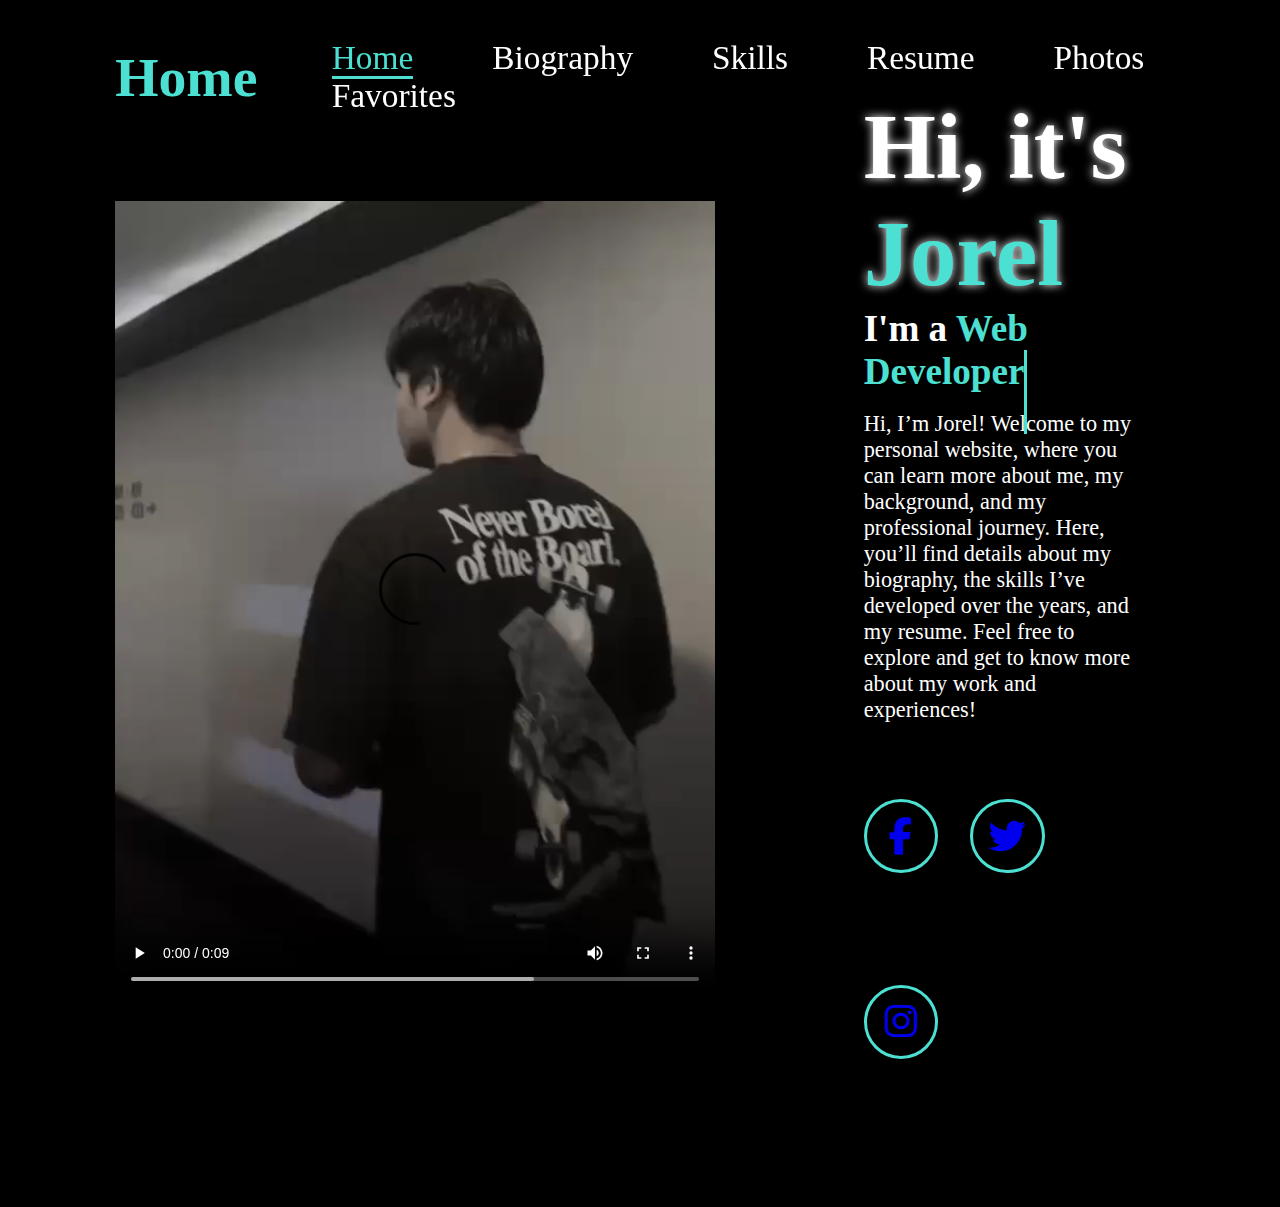
<file: index.html>
<!DOCTYPE html>
<html lang="en">
<head>
  <meta charset="UTF-8">
  <meta name="viewport" content="width=device-width, initial-scale=1.0">
  <link rel="stylesheet" href="https://cdnjs.cloudflare.com/ajax/libs/font-awesome/6.5.2/css/all.min.css">
  <link rel="stylesheet" href="HomePage.css">
  
  <title>Portfolio Website</title>
</head>
<body>
  <header>
    <a href="#" class="logo">Home </a>
    <nav>
        <a href="#" class="active">Home</a>
        <a href="bio.html">Biography</a>
        <a href="Skills.html">Skills</a>
        <a href="Resume.html">Resume</a>
        <a href="PhotoGallery.html">Photos</a>
        <a href="Favorites.html">Favorites</a>
        
    </nav>
  </header>
  <section class="home">
    <div class="home-img">
        <video src="jorel.mp4" autoplay loop controls style="height: 800px;"></video>
    </div>
    <div class="home-content">
        <h1>Hi, it's <span>Jorel</span></h1>
        <h3 class="typing-text">I'm a <span></span></h3>
        <p>Hi, I’m Jorel! Welcome to my personal website, where you can learn more about me, my background, and my professional journey. Here, you’ll find details about my biography, the skills I’ve developed over the years, and my resume. Feel free to explore and get to know more about my work and experiences!</p>
        <div class="social">
            <a href="#"><i class="fab fa-facebook-f"></i></a>
            <a href="#"><i class="fab fa-twitter"></i></a>
            <a href="#"><i class="fab fa-instagram"></i></a>

        </div>
     
    </div>
</section>
</body>
</html>
</file>
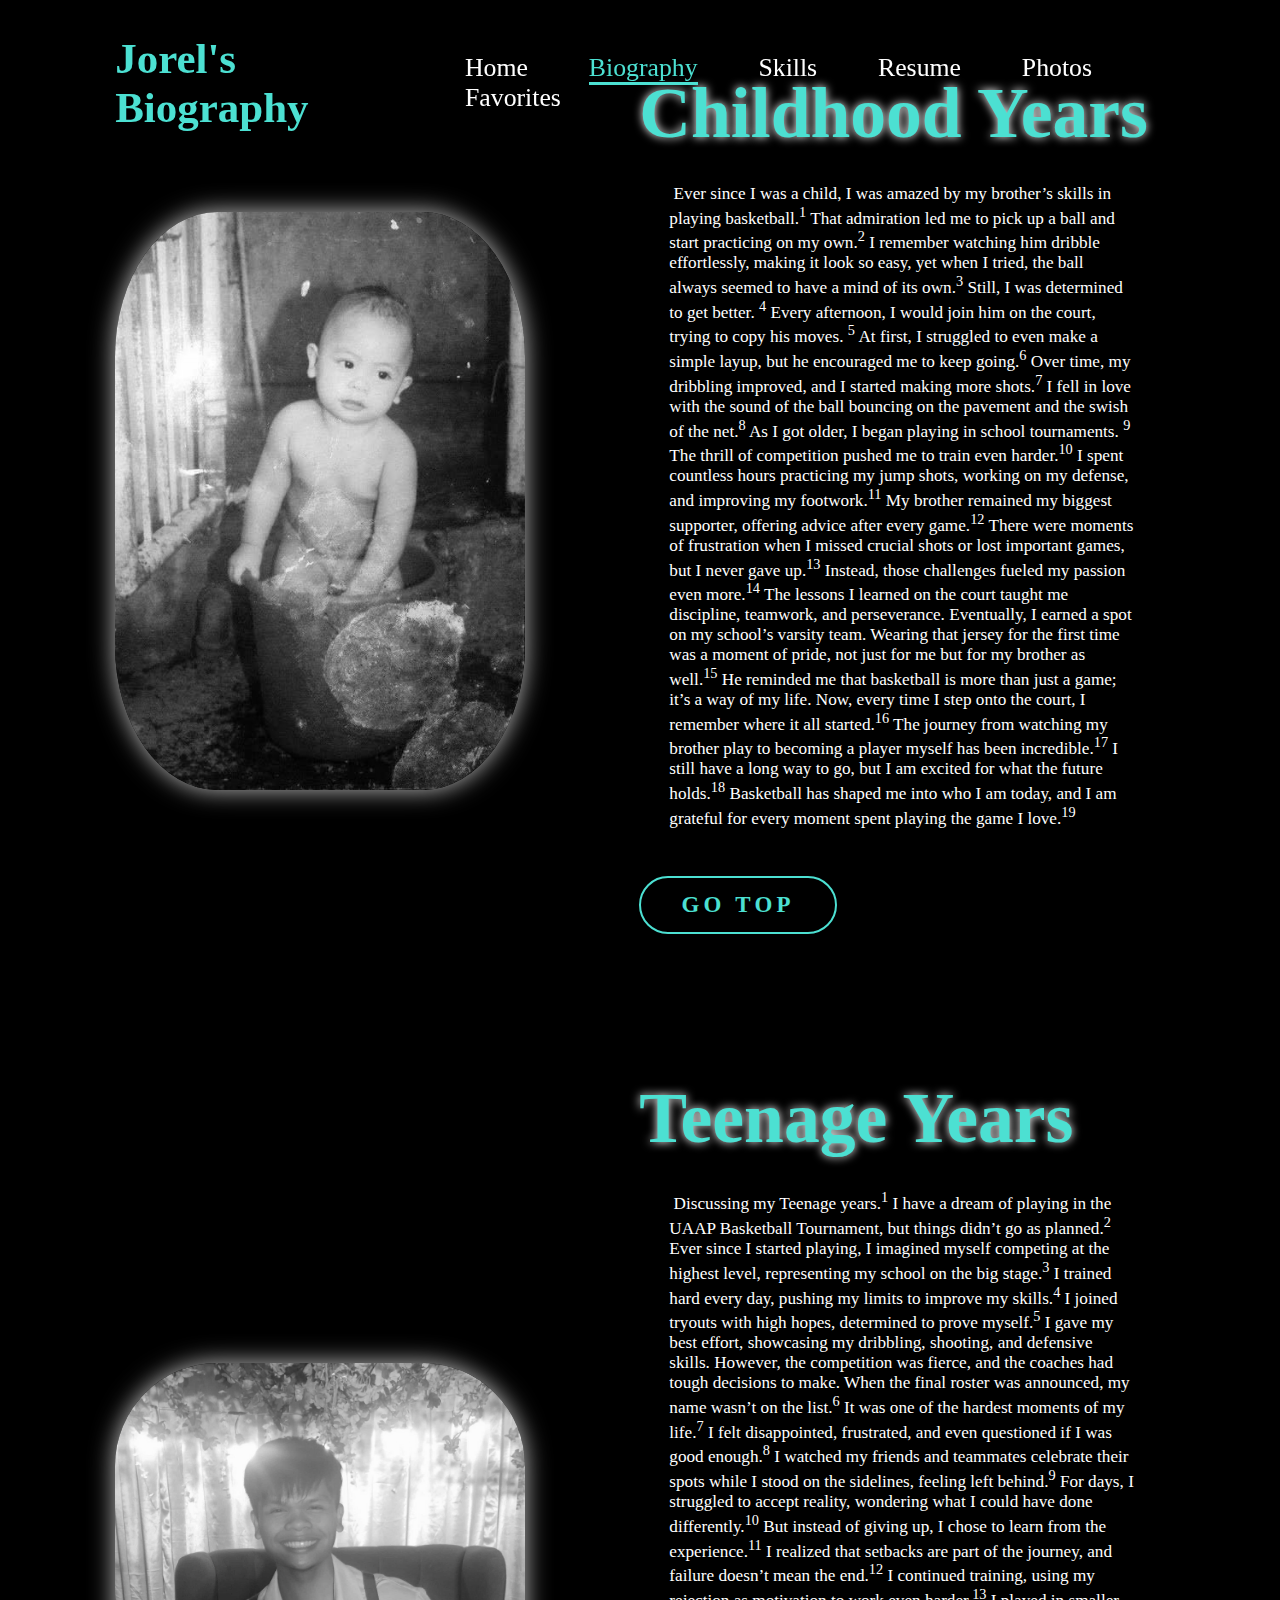
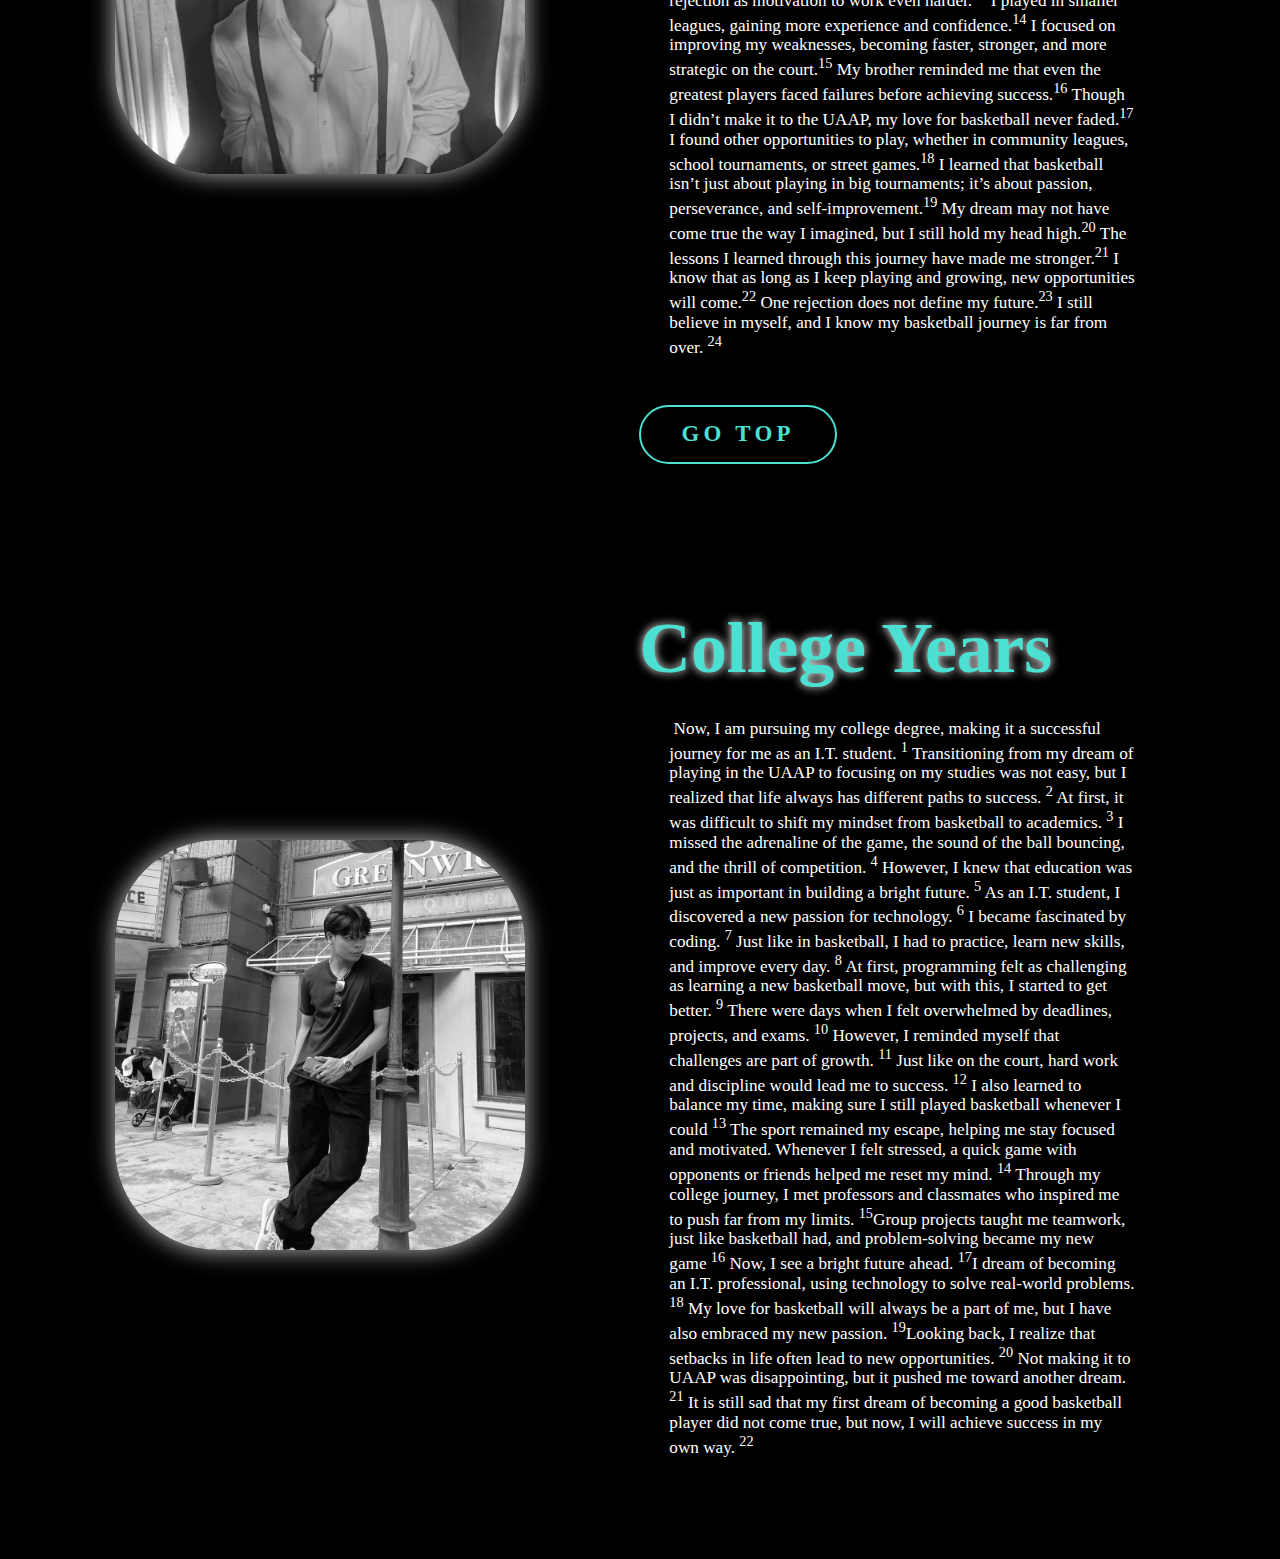
<file: bio.html>
<!DOCTYPE html>
<html lang="en">
<head>
    <meta charset="utf-8">
    <link rel="stylesheet" href="bio.css">
    <title>Chasing Dreams, Finding Purpose</title>
</head>

<header>
    <a href="#" class="logo">Jorel's Biography</a>
    <nav>
        <a href="index.html">Home</a>
        <a href="#" class="active">Biography</a>
        <a href="Skills.html">Skills</a>
        <a href="Resume.html">Resume</a>
        <a href="PhotoGallery.html">Photos</a>
        <a href="Favorites.html">Favorites</a>
    </nav>
</header>
<body>


    <section class="home">
        <div class="home-img">
            
            <a href="childhood.jpg"target="_self">
                <img src="childhood.jpg" alt="">
            </a>

        </div>
        <div class="home-content">
            <h1> <span>Childhood Years</span></h1>
            <p style="font-family: Garamond; margin: 30px;">&nbsp;Ever since I was a child, I was amazed by my brother’s skills in playing basketball.<sup>1</sup>
                That admiration led me to pick up a ball and start practicing on my own.<sup>2</sup> I remember
                watching him dribble effortlessly, making it look so easy, yet when I tried, the ball always
                seemed to have a mind of its own.<sup>3</sup>  Still, I was determined to get better. <sup>4</sup> Every afternoon,
                I would join him on the court, trying to copy his moves. <sup>5 </sup>At first, I struggled to even make
                a simple layup, but he encouraged me to keep going.<sup>6</sup> Over time, my dribbling improved,
                and I started making more shots.<sup>7</sup>  I fell in love with the sound of the ball bouncing on the
                pavement and the swish of the net.<sup>8</sup> As I got older, I began playing in school tournaments. <sup>9</sup>
                The thrill of competition pushed me to train even harder.<sup>10</sup> I spent countless hours
                practicing my jump shots, working on my defense, and improving my footwork.<sup>11</sup> My
                brother remained my biggest supporter, offering advice after every game.<sup>12</sup> There were
                moments of frustration when I missed crucial shots or lost important games, but I never
                gave up.<sup>13</sup> Instead, those challenges fueled my passion even more.<sup>14</sup> The lessons I learned
                on the court taught me discipline, teamwork, and perseverance. Eventually, I earned a
                spot on my school’s varsity team. Wearing that jersey for the first time was a moment of
                pride, not just for me but for my brother as well.<sup>15</sup> He reminded me that basketball is more
                than just a game; it’s a way of my life. Now, every time I step onto the court, I remember
                where it all started.<sup>16</sup> The journey from watching my brother play to becoming a player
                myself has been incredible.<sup>17</sup> I still have a long way to go, but I am excited for what the
                future holds.<sup>18</sup> Basketball has shaped me into who I am today, and I am grateful for every
                moment spent playing the game I love.<sup>19</sup></p>
            <br>
            <a href='#' class = "btn">GO TOP</a>
        </div>
    </section>
    

    <section class="home">
        <div class="home-img">
            <a href="Teenager.jpg" target="_self">
                <img src="Teenager.jpg" alt="">
            </a>

        </div>
        <div class="home-content">
            
            <h1><span>Teenage Years</span></h1>
            <p style="font-family: Garamond; margin: 30px;">&nbsp;Discussing my Teenage years.<sup>1</sup> I have a dream of playing in the UAAP Basketball
                Tournament, but things didn’t go as planned.<sup>2</sup> Ever since I started playing, I imagined
                myself competing at the highest level, representing my school on the big stage.<sup>3</sup> I trained
                hard every day, pushing my limits to improve my skills.<sup>4</sup> I joined tryouts with high hopes,
                determined to prove myself.<sup>5</sup> I gave my best effort, showcasing my dribbling, shooting,
                and defensive skills. However, the competition was fierce, and the coaches had tough
                decisions to make. When the final roster was announced, my name wasn’t on the list.<sup>6</sup> It
                was one of the hardest moments of my life.<sup>7</sup> I felt disappointed, frustrated, and even
                questioned if I was good enough.<sup>8</sup> I watched my friends and teammates celebrate their
                spots while I stood on the sidelines, feeling left behind.<sup>9</sup> For days, I struggled to accept
                reality, wondering what I could have done differently.<sup>10</sup> But instead of giving up, I chose
                to learn from the experience.<sup>11</sup> I realized that setbacks are part of the journey, and failure
                doesn’t mean the end.<sup>12</sup> I continued training, using my rejection as motivation to work
                even harder.<sup>13</sup> I played in smaller leagues, gaining more experience and confidence.<sup>14</sup> I
                focused on improving my weaknesses, becoming faster, stronger, and more strategic on
                the court.<sup>15</sup> My brother reminded me that even the greatest players faced failures before
                achieving success.<sup>16</sup> Though I didn’t make it to the UAAP, my love for basketball never
                faded.<sup>17</sup> I found other opportunities to play, whether in community leagues, school
                tournaments, or street games.<sup>18</sup> I learned that basketball isn’t just about playing in big
                tournaments; it’s about passion, perseverance, and self-improvement.<sup>19</sup> My dream may not
                have come true the way I imagined, but I still hold my head high.<sup>20</sup> The lessons I learned
                through this journey have made me stronger.<sup>21</sup> I know that as long as I keep playing and
                growing, new opportunities will come.<sup>22</sup> One rejection does not define my future.<sup>23</sup> I still
                believe in myself, and I know my basketball journey is far from over. <sup>24</sup> </p>
            <br>
            <a href='#' class = "btn">GO TOP</a>
        </div>
    </section>

    <section class="home">
        <div class="home-img">
            <a href="college.jpg" target="_self">
                <img src="college.jpg" alt="">
            </a>

        </div>
        <div class="home-content">
            <h1><span>College Years</span></h1>
            
            <p style="font-family: Garamond; margin: 30px;">&nbsp;Now, I am pursuing my college degree, making it a successful journey for me as
                an I.T. student. <sup>1</sup> Transitioning from my dream of playing in the UAAP to focusing on my
                studies was not easy, but I realized that life always has different paths to success. <sup>2</sup> At
                first, it was difficult to shift my mindset from basketball to academics. <sup>3</sup> I missed the
                adrenaline of the game, the sound of the ball bouncing, and the thrill of competition. <sup>4</sup>
                However, I knew that education was just as important in building a bright future. <sup>5</sup> As an
                I.T. student, I discovered a new passion for technology. <sup>6</sup> I became fascinated by coding. <sup>7</sup>
                Just like in basketball, I had to practice, learn new skills, and improve every day. <sup>8</sup> At first,
                programming felt as challenging as learning a new basketball move, but with this, I
                started to get better. <sup>9</sup> There were days when I felt overwhelmed by deadlines, projects,
                and exams. <sup>10</sup> However, I reminded myself that challenges are part of growth. <sup>11</sup> Just like on
                the court, hard work and discipline would lead me to success. <sup>12</sup> I also learned to balance
                my time, making sure I still played basketball whenever I could <sup>13</sup> The sport remained my
                escape, helping me stay focused and motivated. Whenever I felt stressed, a quick game
                with opponents or friends helped me reset my mind. <sup>14</sup> Through my college journey, I met
                professors and classmates who inspired me to push far from my limits. <sup>15</sup>Group projects
                taught me teamwork, just like basketball had, and problem-solving became my new
                game <sup>16</sup> Now, I see a bright future ahead. <sup>17</sup>I dream of becoming an I.T. professional, using
                technology to solve real-world problems. <sup>18</sup> My love for basketball will always be a part of
                me, but I have also embraced my new passion. <sup>19</sup>Looking back, I realize that setbacks in
                life often lead to new opportunities. <sup>20</sup> Not making it to UAAP was disappointing, but it
                pushed me toward another dream. <sup>21</sup> It is still sad that my first dream of becoming a good
                basketball player did not come true, but now, I will achieve success in my own way. <sup>22</sup> </p>

          
            
        </div>
    </section>
</body>
</html>
</file>
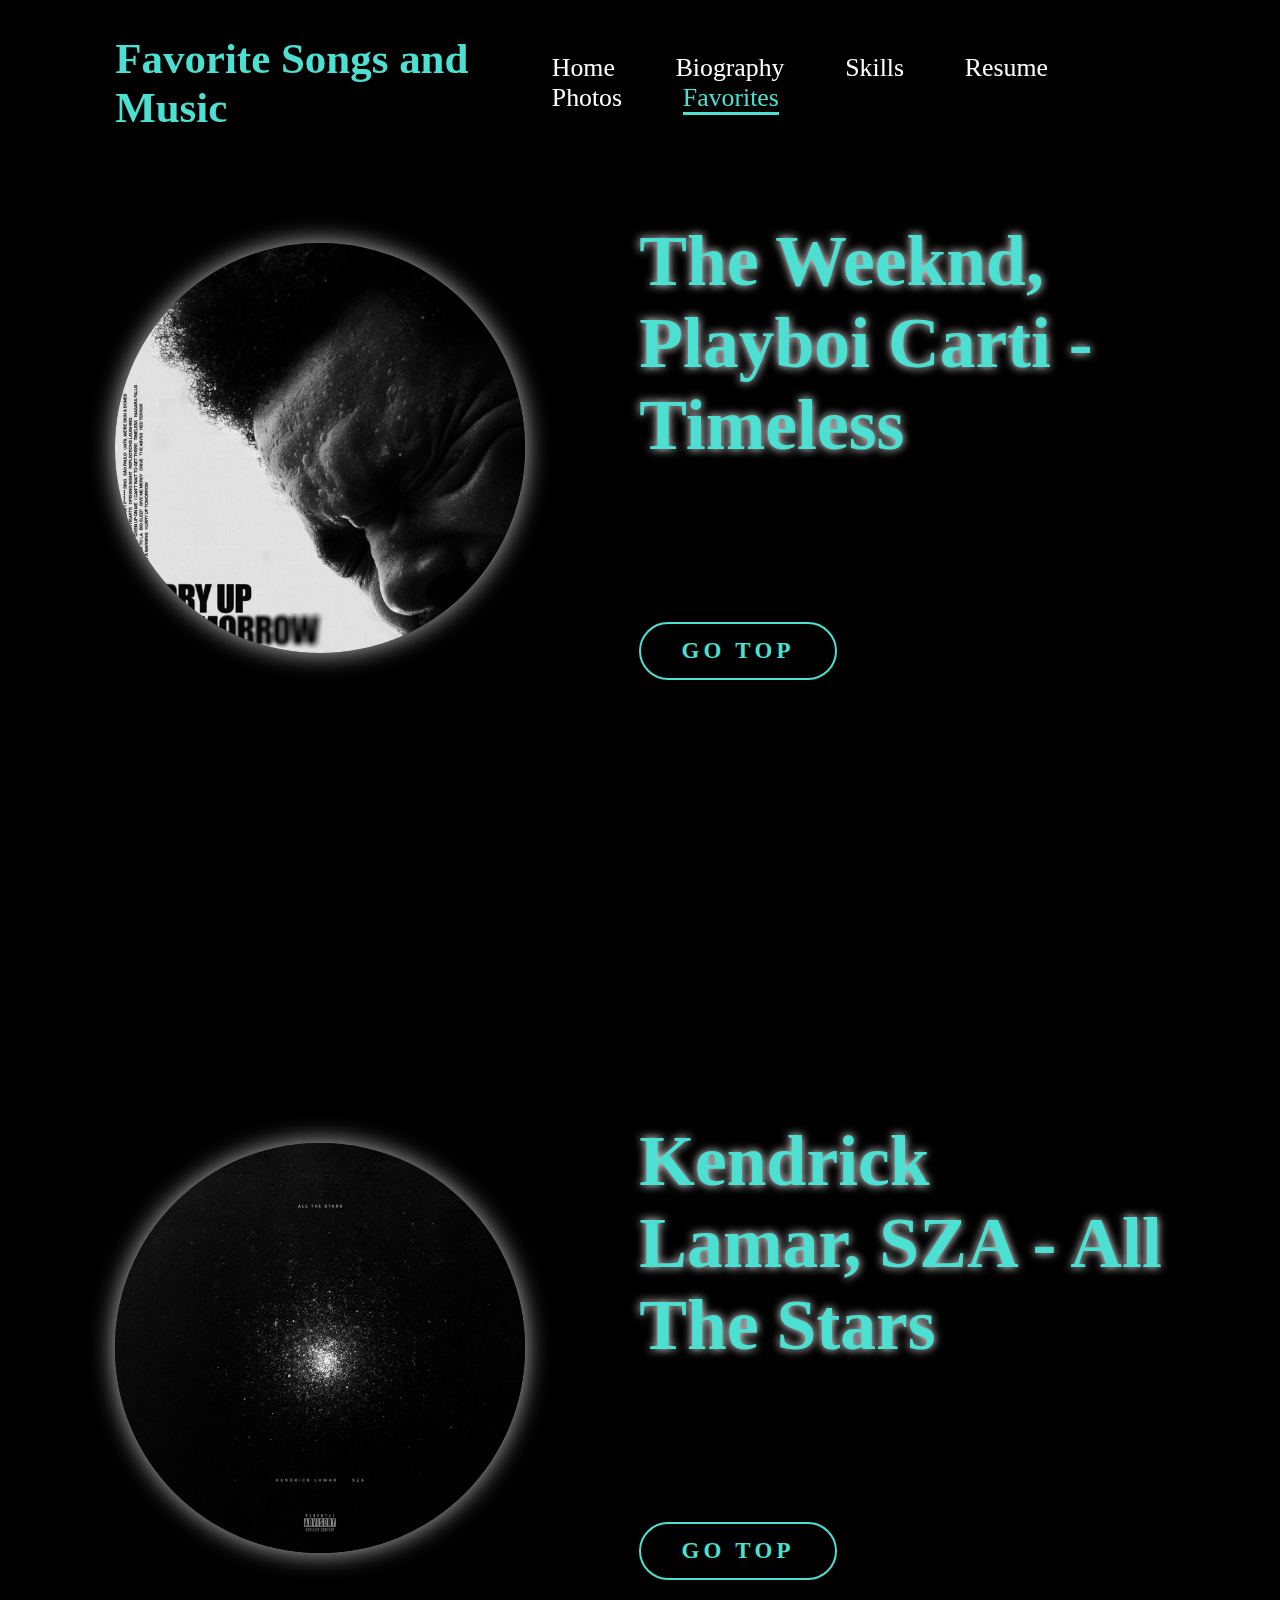
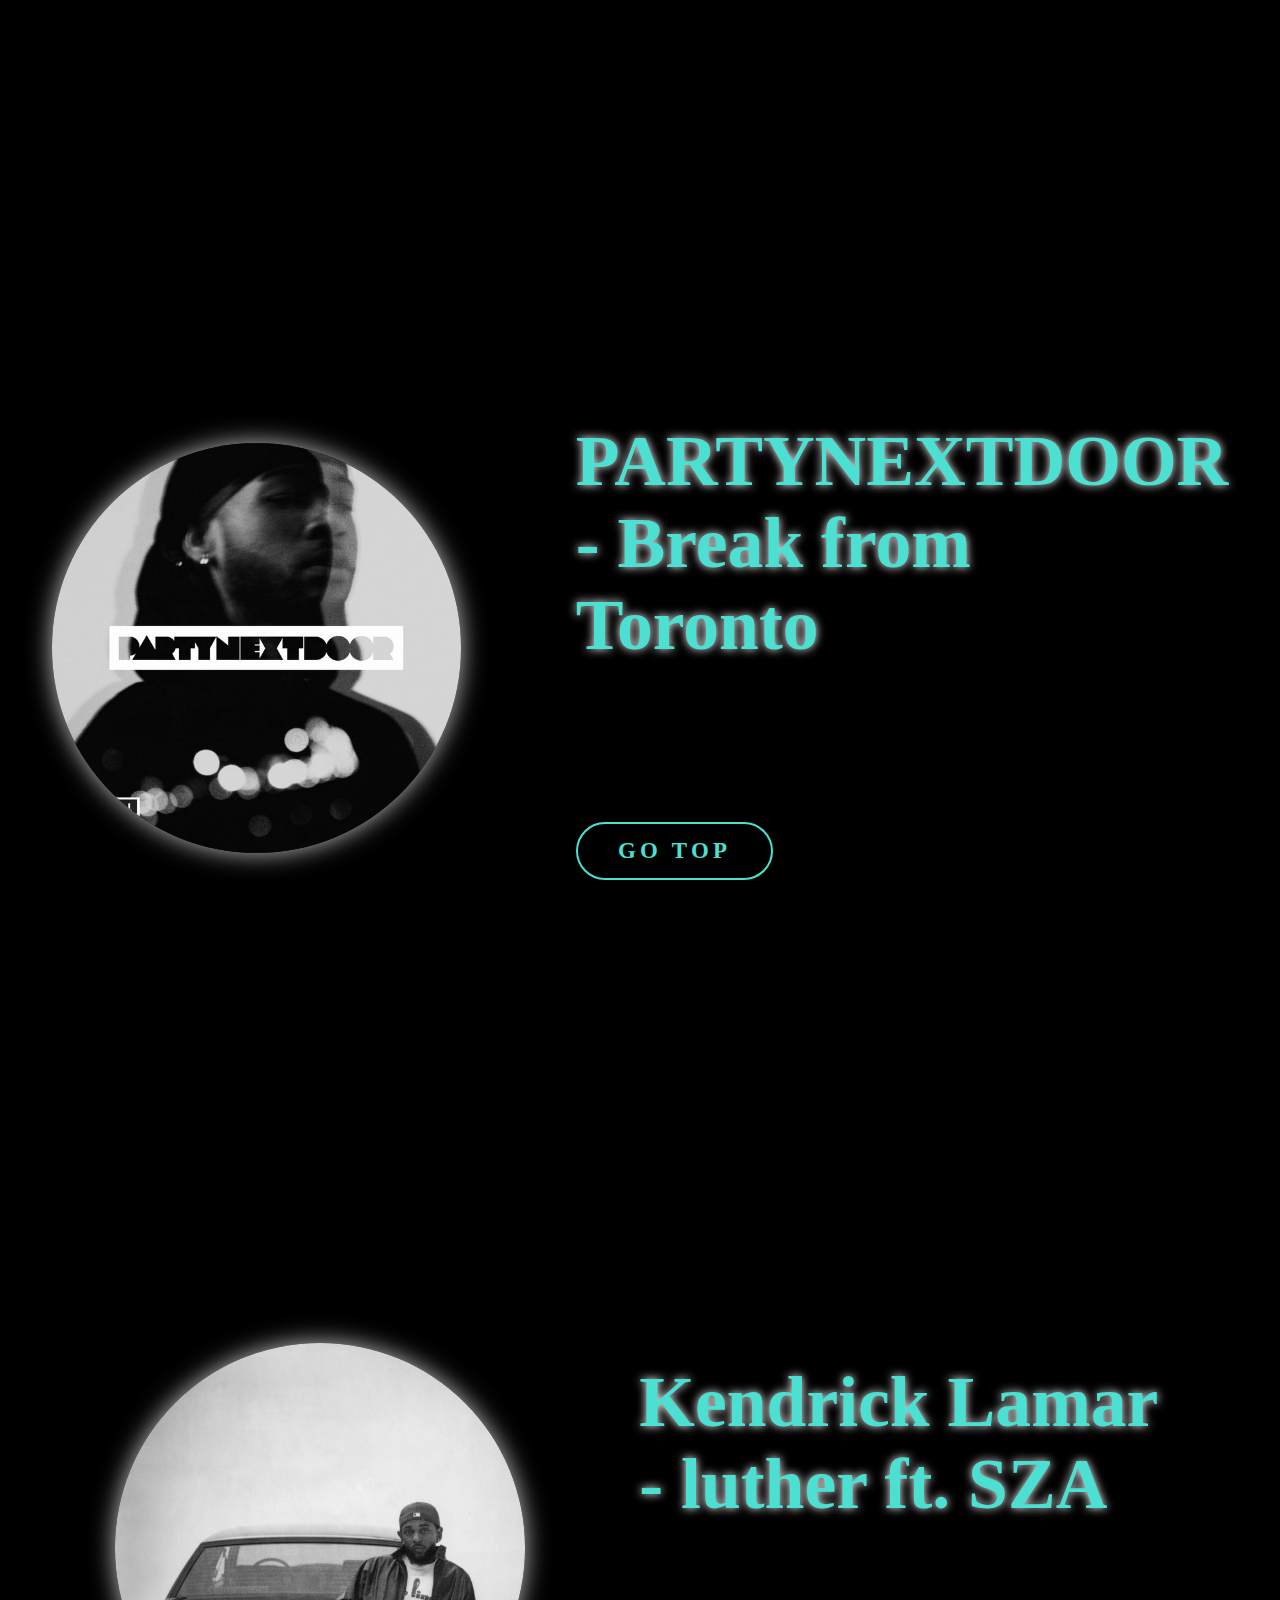
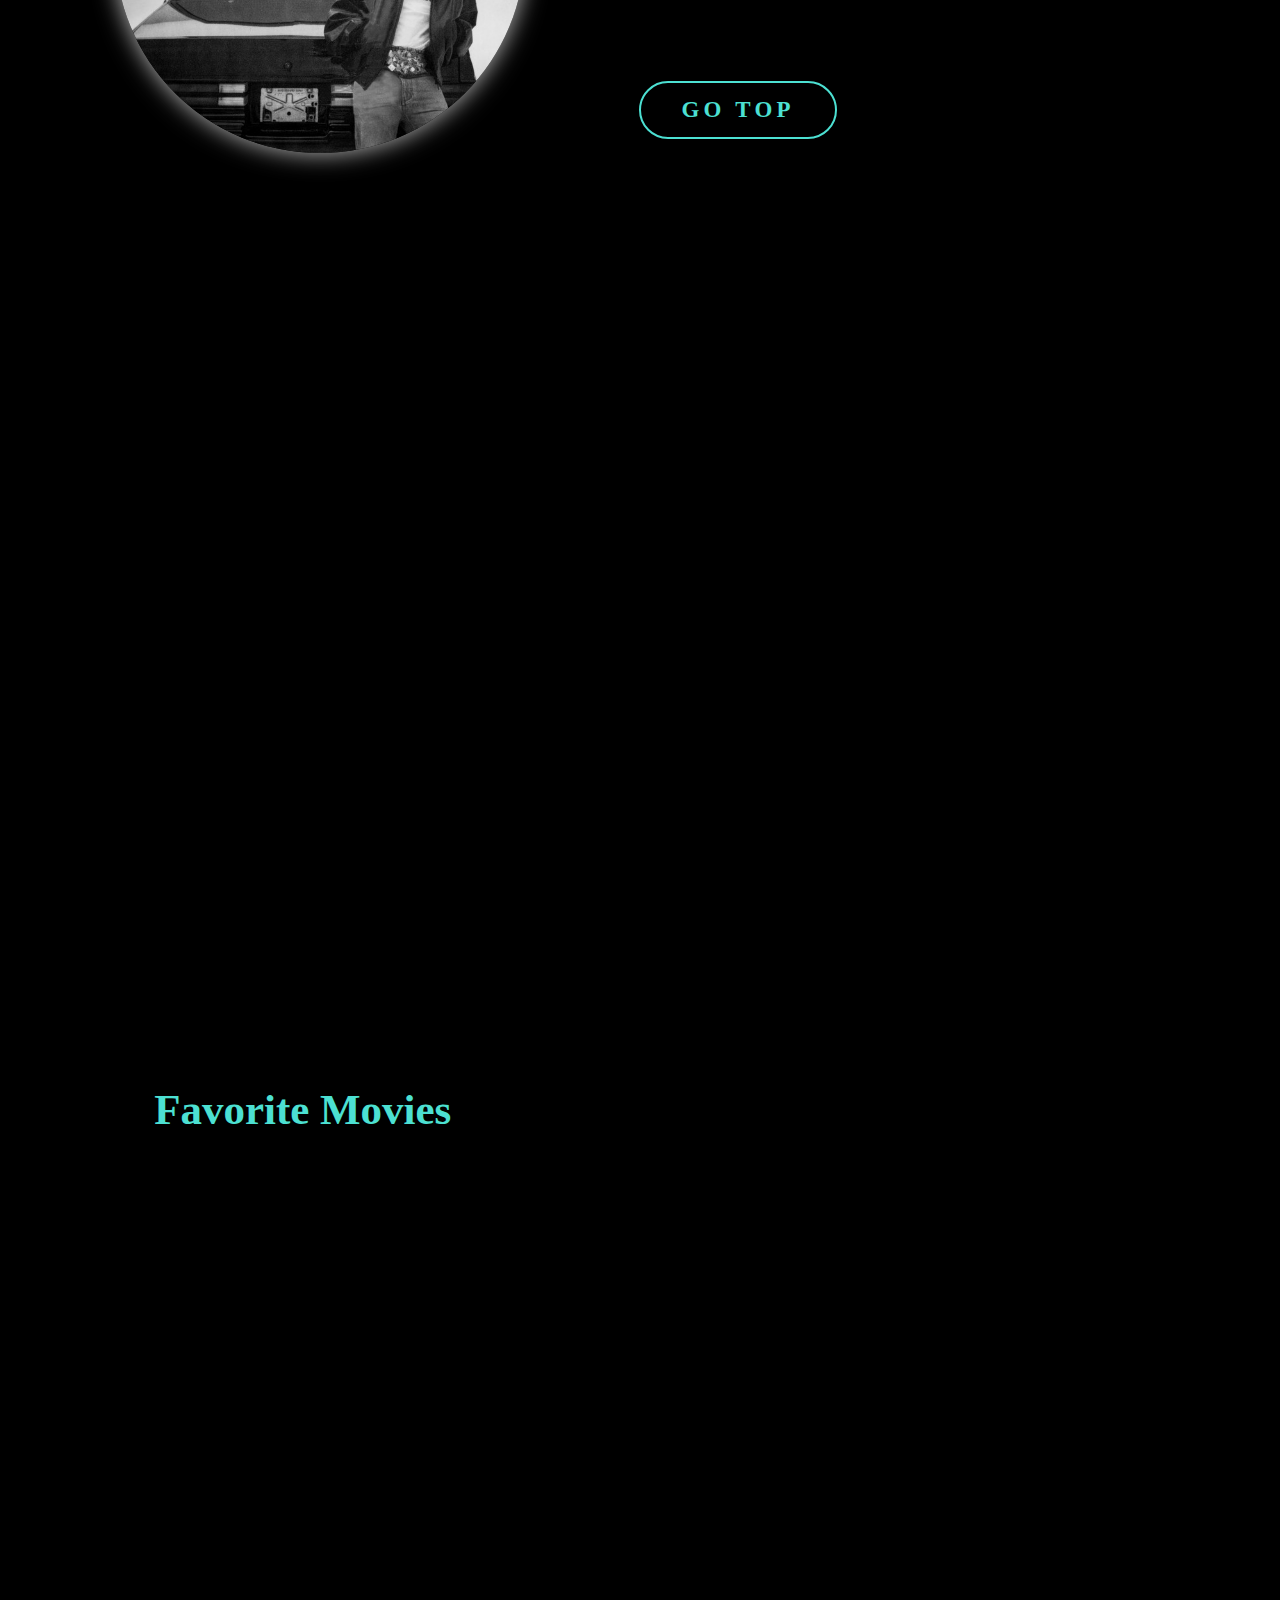
<file: Favorites.html>
<!DOCTYPE html>
<html lang="en">
<head>
    <meta charset="utf-8">
    <link rel="stylesheet" href="Favorites.css">
    <title>Chasing Dreams, Finding Purpose</title>
</head>

<header>
    <a href="#" class="logo">Favorite Songs and Music</a>
    <nav>
        <a href="index.html">Home</a>
        <a href="bio.html">Biography</a>
        <a href="Skills.html">Skills</a>
        <a href="Resume.html">Resume</a>
        <a href="PhotoGallery.html">Photos</a>
        <a href="#" class="active">Favorites</a>
        
    </nav>
</header>
<body>


    <section class="home">
        <div class="home-img">
            <img src="TImeless.jpg" alt="">

        </div>
        <div class="home-content">
            <h1> <span>The Weeknd, Playboi Carti - Timeless </span></h1>
            <iframe style="border-radius:12px" src="https://open.spotify.com/embed/track/0FIDCNYYjNvPVimz5icugS?utm_source=generator" width="100%" height="152" frameBorder="0" allowfullscreen="" allow="autoplay; clipboard-write; encrypted-media; fullscreen; picture-in-picture" loading="lazy"></iframe>
            <br>
            <a href='#' class = "btn">GO TOP</a>
        </div>
    </section>
    

    <section class="home">
        <div class="home-img">
            <img src="allthestars.jpg" alt="">

        </div>
        <div class="home-content">
            
            <h1> <span>Kendrick Lamar, SZA - All The Stars</span></h1>
            <iframe style="border-radius:12px" src="https://open.spotify.com/embed/track/3GCdLUSnKSMJhs4Tj6CV3s?utm_source=generator" width="100%" height="152" frameBorder="0" allowfullscreen="" allow="autoplay; clipboard-write; encrypted-media; fullscreen; picture-in-picture" loading="lazy"></iframe>
            <br>
            <a href='#' class = "btn">GO TOP</a>
        </div>
    </section>

    <section class="home">
        <div class="home-img">
            <img src="pnd.jpg" alt="">

        </div>
        <div class="home-content">
            
            <h1> <span>PARTYNEXTDOOR - Break from Toronto</span></h1>
            <p></p>
            <iframe style="border-radius:12px" src="https://open.spotify.com/embed/track/5fEB6ZmVkg63GZg9qO86jh?utm_source=generator" width="100%" height="152" frameBorder="0" allowfullscreen="" allow="autoplay; clipboard-write; encrypted-media; fullscreen; picture-in-picture" loading="lazy"></iframe>
                <br>
                <a href='#' class = "btn">GO TOP</a>
        </div>
    </section>
    
    <section class="home">
        <div class="home-img">
            <img src="kndrick.jpg" alt="">

        </div>
        <div class="home-content">
            <h1><span></span></h1>
            <h1> <span>Kendrick Lamar - luther ft. SZA</span></h1>
            <iframe style="border-radius:12px" src="https://open.spotify.com/embed/track/45J4avUb9Ni0bnETYaYFVJ?utm_source=generator" width="100%" height="152" frameBorder="0" allowfullscreen="" allow="autoplay; clipboard-write; encrypted-media; fullscreen; picture-in-picture" loading="lazy"></iframe>
              <br>
              <a href='#' class = "btn">GO TOP</a>
        </div>
    </section>

    <section class="home">
        <a href="#" class="logo">Favorite Movies</a>
        <div class="photo-gallery">
            <div class="pic">
                <iframe width="560" height="315" 
                    src="https://www.youtube.com/embed/zSWdZVtXT7E?start=4" 
                    title="YouTube video player" frameborder="0" 
                    allow="accelerometer; autoplay; clipboard-write; encrypted-media; gyroscope; picture-in-picture" allowfullscreen>
                </iframe>
            </div>
            <div class="pic">
                <iframe width="560" height="315" 
                    src="https://www.youtube.com/embed/1gGt1Mg_zSo" 
                    title="YouTube video player" frameborder="0" 
                    allow="accelerometer; autoplay; clipboard-write; encrypted-media; gyroscope; picture-in-picture" allowfullscreen>
                </iframe>
            </div>
            <div class="pic">
                <iframe width="560" height="315" 
                    src="https://www.youtube.com/embed/6ZfuNTqbHE8" 
                    title="YouTube video player" frameborder="0" 
                    allow="accelerometer; autoplay; clipboard-write; encrypted-media; gyroscope; picture-in-picture" allowfullscreen>
                </iframe>
            </div>
            <div class="pic">
                <iframe width="560" height="315" 
                    src="https://www.youtube.com/embed/eOrNdBpGMv8" 
                    title="YouTube video player" frameborder="0" 
                    allow="accelerometer; autoplay; clipboard-write; encrypted-media; gyroscope; picture-in-picture" allowfullscreen>
                </iframe>
            </div>
        </div>
    </section>
</body>
</html>
</file>
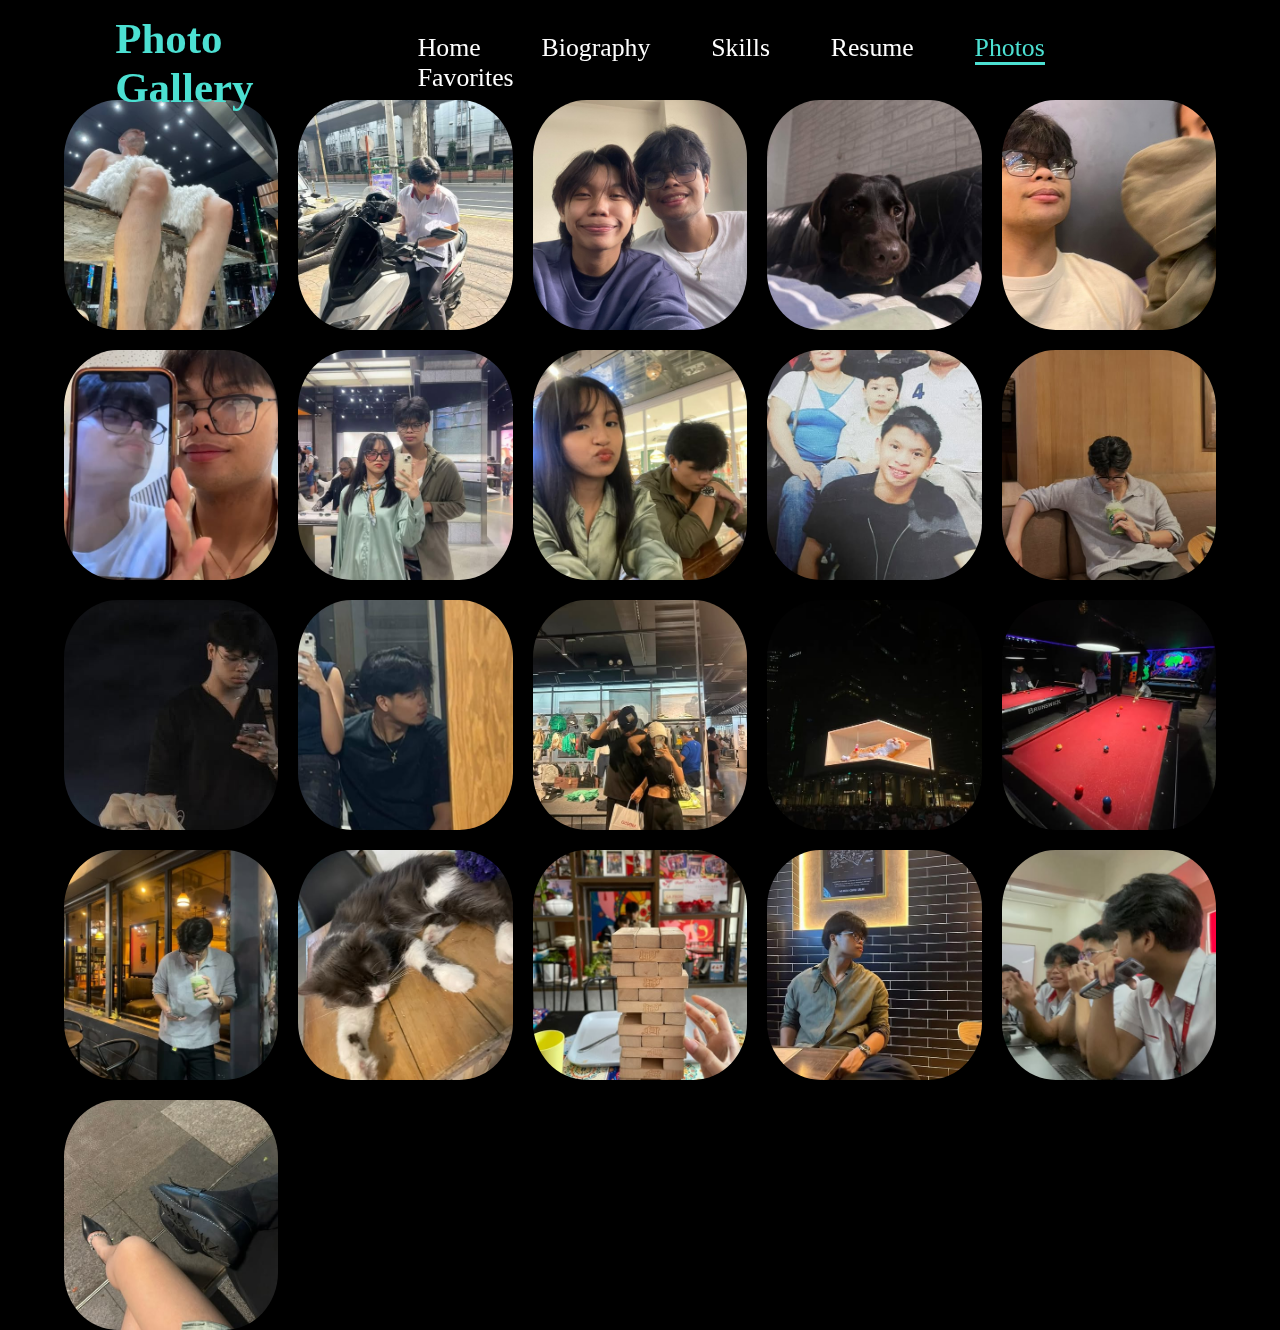
<file: PhotoGallery.html>
<!DOCTYPE html>
<html lang="en">
<head>
    <meta charset="UTF-8">
    <meta name="viewport" content="width=device-width, initial-scale=1.0">
    <link rel="stylesheet" href="PhotoGallery.css">
</head>
<body>
    <header>
        <a href="#" class="logo">Photo Gallery</a>
        <nav>
          <a href="index.html">Home</a>
            <a href="bio.html">Biography</a>
            <a href="Skills.html">Skills</a>
            <a href="Resume.html">Resume</a>
            <a href="#" class="active">Photos</a>
            <a href="Favorites.html">Favorites</a>
        </nav>
    </header>

    <div class="photo-gallery">
        <div class="pic place">
            <a href="statue.jpg" target="_self">
                <img src="statue.jpg" alt="">
            </a>
        </div>
        <div class="pic">
            <a href="motor.jpg" target="_self">
                <img src="motor.jpg" alt="">
            </a>
        </div>
        <div class="pic child">
            <a href="JJ.jpg" target="_self">
                <img src="JJ.jpg" alt="">
            </a>
        </div>
        <div class="pic place">
            <a href="dogf.jpg" target="_self">
                <img src="dogf.jpg" alt="">
            </a>
        </div>
        <div class="pic place">
            <a href="pics.jpg" target="_self">
                <img src="pics.jpg" alt="">
            </a>
        </div>
        <div class="pic family">
            <a href="noses.jpg" target="_self">
                <img src="noses.jpg" alt="">
            </a>
        </div>
        <div class="pic child">
            <a href="mirror.jpg" target="_self">
                <img src="mirror.jpg" alt="">
            </a>
        </div>
        <div class="pic place">
            <a href="cute2.jpg" target="_self">
                <img src="cute2.jpg" alt="">
            </a>
        </div>
        <div class="pic place">
            <a href="fam.jpg" target="_self">
                <img src="fam.jpg" alt="">
            </a>
        </div>
        <div class="pic family">
            <a href="matcha.jpg" target="_self">
                <img src="matcha.jpg" alt="">
            </a>
        </div>
        <div class="pic child">
            <a href="me1.jpg" target="_self">
                <img src="me1.jpg" alt="">
            </a>
        </div>
        <div class="pic child">
            <a href="me3.jpg" target="_self">
                <img src="me3.jpg" alt="">
            </a>
        </div>
        <div class="pic place">
            <a href="cap.jpg" target="_self">
                <img src="cap.jpg" alt="">
            </a>
        </div>
        <div class="pic place">
            <a href="bgc.jpg" target="_self">
                <img src="bgc.jpg" alt="">
            </a>
        </div>
        <div class="pic family">
            <a href="bilyar.jpg" target="_self">
                <img src="bilyar.jpg" alt="">
            </a>
        </div>
        <div class="pic child">
            <a href="screenshot.jpg" target="_self">
                <img src="screenshot.jpg" alt="">
            </a>
        </div>
        <div class="pic child">
            <a href="cat.jpg" target="_self">
                <img src="cat.jpg" alt="">
            </a>
        </div>
        <div class="pic place">
            <a href="play.jpg" target="_self">
                <img src="play.jpg" alt="">
            </a>
        </div>
        <div class="pic place">
            <a href="side.jpg" target="_self">
                <img src="side.jpg" alt="">
            </a>
        </div>
        <div class="pic family">
            <a href="freinds.jpg" target="_self">
                <img src="freinds.jpg" alt="">
            </a>
        </div>
        <div class="pic child">
            <a href="shoes.jpg" target="_self">
                <img src="shoes.jpg" alt="">
            </a>
        </div>
        
    </div>
</body>
</html>
</file>
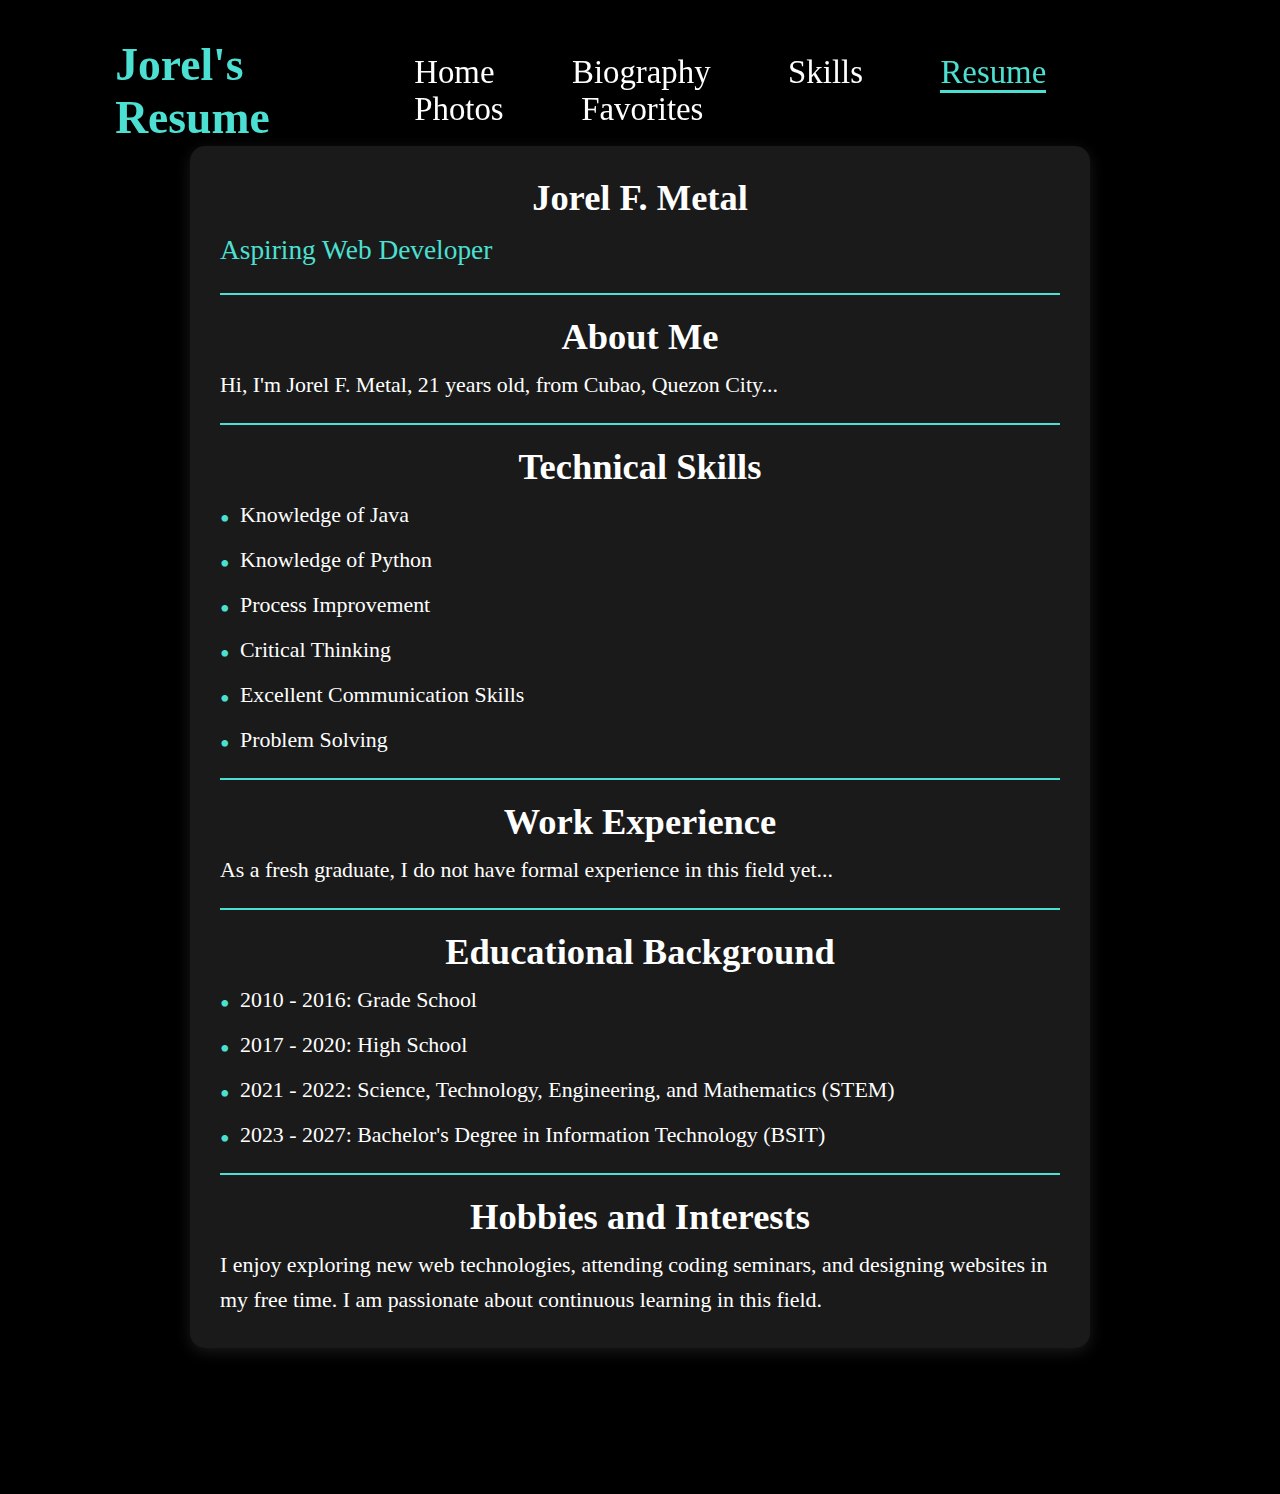
<file: Resume.html>
<!DOCTYPE html>
<html lang="en">
<head>
    <meta charset="UTF-8">
    <meta name="viewport" content="width=device-width, initial-scale=1.0">
    
    <link rel="stylesheet" href="Resume.css">
    <title>Jorel F. Metal - Resume</title>
</head>
<body>
    <header>
        <a href="#" class="logo">Jorel's Resume</a>
        <nav>
            
            <a href="index.html">Home</a>
            <a href="bio.html">Biography</a>
            <a href="Skills.html">Skills</a>
            <a href="#" class="active">Resume</a>
            <a href="PhotoGallery.html">Photos</a>
            <a href="Favorites.html">Favorites</a>
            
        </nav>
    </header>
    <section class="resume-container">
      <div class="resume-box">
        
          <div class="home-content">
              <h2>Jorel F. Metal</h2>
              <p class="subtitle">Aspiring Web Developer</p>
              <hr>
              <h2>About Me</h2>
              <p>Hi, I'm Jorel F. Metal, 21 years old, from Cubao, Quezon City...</p>
              <hr>
              <h2>Technical Skills</h2>
              <ul>
                  <li>Knowledge of Java</li>
                  <li>Knowledge of Python</li>
                  <li>Process Improvement</li>
                  <li>Critical Thinking</li>
                  <li>Excellent Communication Skills</li>
                  <li>Problem Solving</li>
              </ul>
              <hr>
              <h2>Work Experience</h2>
              <p>As a fresh graduate, I do not have formal experience in this field yet...</p>
              <hr>
              <h2>Educational Background</h2>
              <ul>
                  <li>2010 - 2016: Grade School</li>
                  <li>2017 - 2020: High School</li>
                  <li>2021 - 2022: Science, Technology, Engineering, and Mathematics (STEM)</li>
                  <li>2023 - 2027: Bachelor's Degree in Information Technology (BSIT)</li>
              </ul>
              <hr>
              <h2>Hobbies and Interests</h2>
              <p>I enjoy exploring new web technologies, attending coding seminars, and designing websites in my free time. I am passionate about continuous learning in this field.</p>

          </div>
          
          
      </div>

  </section>
  
</body>
</html>
</file>
<file: HomePage.css>
* {
  margin: 0;
  padding: 0;
  box-sizing: border-box;
  text-decoration: none;
  border: none;
  outline: none;
  font-family: 'Garamond', serif;
}

html {
  font-size: 116%;
}

body {
  width: 100%;
  height: 100vh;
  overflow-x: hidden;
  background-color: black;
  color: white;
}



header {
  margin-top: 20px;
  position: fixed;
  top: 0;
  left: 0;
  width: 100%;
  padding: 1rem 9%;
  background-color: transparent;
  filter: drop-shadow(10px);
  display: flex;
  justify-content: space-between;
  align-items: center;
  z-index: 1000;
}

.lorem-text {
  font-family: Garamond, serif;
}

.logo {
  font-size: 3rem;
  font-weight: bold;
  color: #4ce0d2;
  font-weight: 800;
  cursor: pointer;
  transition: 0.5s ease;
}

.logo:hover {
  transform: scale(1.1);
}

nav button {
  border: none;
  background-color: transparent;
}

nav a {
  font-size: 1.8rem;
  color: white;
  margin-left: 4rem;
  font-weight: 500;
  transition: 0.5s ease;
  border-bottom: 2px solid transparent;
}



nav a:hover,
nav a.active {
  color: #4ce0d2;
  border-bottom: 3px solid #4ce0d2;
}

@media (max-width: 905px) {
  nav {
      position: relative;
      top: 100%;
      right: 0;
      width: 40%;
      border-left: 3px solid #4ce0d2;
      border-bottom: 3px solid #4ce0d2;
      border-top-left-radius: 2rem;
      padding: 1rem solid;
      background-color: transparent;
      border-top: 0.1rem solid #100f0d;
      border-top: 0.1rem solid rgba(0, 0, 0, 0.1);
  }

  nav.active {
      display: block;
  }

  nav a {
      display: block;
      font-size: 1.5rem;
      margin: 1rem 0;
      color: white;
  }

  nav a:hover,
  nav a.active {
      padding: 1rem;
      border-radius: 0.5rem;
      border-bottom: 0.5rem;
      color: #4ce0d2;
  }
}

section {
  min-height: 100vh;
  padding: 5rem 9% 5rem;
}

.home-content p {
  
  text-align: left; 
  margin-bottom: 20px; 
  width: 90%; 
}

.home {
  display: flex;
  justify-content: center;
  align-items: center;
  gap: 8rem;
  background-color: black;
}

.home .home-content h1 {
  font-size: 5rem;
  font-weight: 800;
  color: white;
  text-shadow: 0 0 10px white;
}

.home-content p {
  font-size: 1.2em;
}

span {
  color: #4ce0d2;
}

.home-content h3 {
  font-size: 2rem;
  margin-bottom: 1rem;
  font-weight: 700;
  color: white;
}

.home-img {
  border-radius: 50%;
}

.home-img img {
  position: relative;
  width: 32vw;
  border-radius: 50%;
  box-shadow: 0 0 25px solid #4ce0d2;
  cursor: pointer;
  transition: 0.5s ease;
  filter: grayscale(100%);
}

.home-img img:hover {
  font-size: 1.8rem;
  font-weight: 500;
  animation: animate 1.5s ease-in-out infinite;
  filter: none;
}

.typing-text span {
  position: relative;
}

.typing-text span::before {
  content: "Web Developer";
  color: #4ce0d2;
  animation: words 20s infinite;
}

.typing-text span::after {
  content: "";
  background-color: transparent;
  position: absolute;
  width: calc(100% + 8px);
  height: 100%;
  border-left: 3px solid #4ce0d2;
  right: -8;
  animation: cursor 0.6s infinite;
}


@keyframes cursor {
  to {
      border-left: 3px solid #4ce0d2;
  }
}

@keyframes words {
  0%, 20% {
      content: "Software Developer";
  }

  21%, 40% {
      content: "Web Developer";
  }

  41%, 60% {
      content: "Frontend Developer";
  }

  81%, 100% {
      content: "Backend Developer";
  }
}

@media (max-width: 905px) {
  .home {
      flex-direction: column;
      gap: 2rem;
  }
}

@media (max-width: 905px) {
  .home {
      flex-direction: column;
      margin: 5rem 4rem;
  }

  .home .home-content h3 {
      font-size: 3rem;
  }

  .home-content h1 {
      font-size: 5rem;
  }

  .home-img img {
      width: 70vw;
      margin-top: 4rem;
  }
}

.social a {
  display: inline-flex;
  justify-content: center;
  align-items: center;
  width: 4rem;
  height: 4rem;
  background-color: transparent;
  border: 0.2rem solid #4ce0d2;
  font-size: 2rem;
  border-radius: 50%;
  margin: 3rem 1.5rem 3rem 0;
  transition: 0.3s ease;
}

.social a:hover {
  color: black;
  transform: scale(1.3);
  background-color: #4ce0d2;
  box-shadow: 0 0 25px #4ce0d2;
}

.btn {
  display: inline-block;
  padding: 1rem 2.8rem;
  background-color: black;
}
</file>
<file: bio.css>
* {
    margin: 0;
    padding: 0;
    box-sizing: border-box;
    text-decoration: none;
    border: none;
    outline: none;
    font-family: 'Garamond', serif;
}

html {
    font-size: 89.5%;
}

body {
    width: 100%;
    height: 100vh;
    overflow-x: hidden;
    background-color: black;
    color: white;
}

header {
    margin-top: 20px;
    position: fixed;
    top: 0;
    left: 0;
    width: 100%;
    padding: 1rem 9%;
    background-color: transparent;
    display: flex;
    justify-content: space-between;
    align-items: center;
    z-index: 1000;
}

.lorem-text {
    font-family: Garamond, serif;
}

.logo {
    font-size: 3rem;
    font-weight: bold;
    color: #4ce0d2;
    font-weight: 800;
    cursor: pointer;
    transition: 0.5s ease;
}

.logo:hover {
    transform: scale(1.1);
}

nav button {
    border: none;
    background-color: transparent;
  }
  
  nav a {
    font-size: 1.8rem;
    color: white;
    margin-left: 4rem;
    font-weight: 500;
    transition: 0.5s ease;
    border-bottom: 2px solid transparent;
  }
  
  nav a:hover,
  nav a.active {
    color: #4ce0d2;
    border-bottom: 3px solid #4ce0d2;
  }
  
  @media (max-width: 905px) {
    nav {
        position: relative;
        top: 100%;
        right: 0;
        width: 40%;
        border-left: 3px solid #4ce0d2;
        border-bottom: 3px solid #4ce0d2;
        border-top-left-radius: 2rem;
        padding: 1rem solid;
        background-color: transparent;
        border-top: 0.1rem solid #100f0d;
        border-top: 0.1rem solid rgba(0, 0, 0, 0.1);
    }
  
    nav.active {
        display: block;
    }
  
    nav a {
        display: block;
        font-size: 1.5rem;
        margin: 1rem 0;
        color: white;
    }
  
    nav a:hover,
    nav a.active {
        padding: 1rem;
        border-radius: 0.5rem;
        border-bottom: 0.5rem;
        color: #4ce0d2;
    }
  }

section {
    min-height: 100vh;
    padding: 5rem 9% 5rem;
}

.home {
    display: flex;
    justify-content: center;
    align-items: center;
    gap: 8rem;
    background-color: black;
}

.home .home-content h1 {
    font-size: 5rem;
    font-weight: 800;
    color: white;
    text-shadow: 0 0 10px white;
}
.home-content p {
    font-size: 1.2em;
  }

span {
    color: #4ce0d2;
}

.home-content h3 {
    font-size: 2rem;
    margin-bottom: 1rem;
    font-weight: 700;
    color: white;
}

.home-img {
    border-radius: 25%;
}

.home-img img {
    position: relative;
    width: 32vw;
    border-radius: 25%;
    box-shadow: 0 0 25px #4ce0d2; 
    cursor: pointer;
    transition: 0.5s ease;
    filter: grayscale(100%);
}

.home-img img:hover {
    font-size: 1.8rem;
    font-weight: 500;
    animation: animate 1.5s ease-in-out infinite;
    filter: none;
}

.typing-text span {
    position: relative;
}

.typing-text span::before {
    content: "Web Developer";
    color: #4ce0d2;
    animation: words 20s infinite;
}

.typing-text span::after {
    content: "";
    background-color: transparent;
    position: absolute;
    width: calc(100% + 8px);
    height: 100%;
    border-left: 3px solid #4ce0d2;
    right: -8;
    animation: cursor 0.6s infinite;
}

@keyframes cursor {
    to {
        border-left: 3px solid #4ce0d2;
    }
}

@keyframes words {
    0%, 20% { content: "Software Developer"; }
    21%, 40% { content: "Web Developer"; }
    41%, 60% { content: "Frontend Developer"; }
    81%, 100% { content: "Backend Developer"; }
}

@media (max-width: 905px) {
    .home {
        flex-direction: column;
        gap: 2rem;
    }
}

@media (max-width: 905px) {
    .home {
        flex-direction: column;
        margin: 5rem 4rem;
    }

    .home .home-content h3 {
        font-size: 3rem;
    }

    .home-content h1 {
        font-size: 5rem;
    }

    .home-img img {
        width: 70vw;
        margin-top: 4rem;
    }
}

.btn, .btnhomepage {
    display: inline-block;
    padding: 1rem 2.8rem;
    border-radius: 4rem;
    font-size: 1.6rem;
    letter-spacing: 0.3rem;
    font-weight: 600;
}

.btn {
    background-color: black;
    color: #4ce0d2;
    border: 2px solid #4ce0d2;
    margin-right: 1rem; 
}

.btnhomepage {
    background-color: #4ce0d2;
    color: black;
    border: 2px solid transparent;
}
</file>
<file: Favorites.css>
* {
    margin: 0;
    padding: 0;
    box-sizing: border-box;
    text-decoration: none;
    border: none;
    outline: none;
    font-family: 'Garamond', serif;
}

html {
    font-size: 89.5%;
}

body {
    width: 100%;
    height: 100vh;
    overflow-x: hidden;
    background-color: black;
    color: white;
}

header {
    margin-top: 20px;
    position: fixed;
    top: 0;
    left: 0;
    width: 100%;
    padding: 1rem 9%;
    background-color: transparent;
    display: flex;
    justify-content: space-between;
    align-items: center;
    z-index: 1000;
}

.lorem-text {
    font-family: Garamond, serif;
}

.logo {
    font-size: 3rem;
    font-weight: bold;
    color: #4ce0d2;
    font-weight: 800;
    cursor: pointer;
    transition: 0.5s ease;
}

.logo:hover {
    transform: scale(1.1);
}

nav button {
    border: none;
    background-color: transparent;
  }
  
  nav a {
    font-size: 1.8rem;
    color: white;
    margin-left: 4rem;
    font-weight: 500;
    transition: 0.5s ease;
    border-bottom: 2px solid transparent;
  }
  
  nav a:hover,
  nav a.active {
    color: #4ce0d2;
    border-bottom: 3px solid #4ce0d2;
  }
  
  @media (max-width: 905px) {
    nav {
        position: relative;
        top: 100%;
        right: 0;
        width: 40%;
        border-left: 3px solid #4ce0d2;
        border-bottom: 3px solid #4ce0d2;
        border-top-left-radius: 2rem;
        padding: 1rem solid;
        background-color: transparent;
        border-top: 0.1rem solid #100f0d;
        border-top: 0.1rem solid rgba(0, 0, 0, 0.1);
    }
  
    nav.active {
        display: block;
    }
  
    nav a {
        display: block;
        font-size: 1.5rem;
        margin: 1rem 0;
        color: white;
    }
  
    nav a:hover,
    nav a.active {
        padding: 1rem;
        border-radius: 0.5rem;
        border-bottom: 0.5rem;
        color: #4ce0d2;
    }
  }

section {
    min-height: 100vh;
    padding: 5rem 9% 5rem;
}

.home {
    display: flex;
    justify-content: center;
    align-items: center;
    gap: 8rem;
    background-color: black;
}

.home .home-content h1 {
    font-size: 5rem;
    font-weight: 800;
    color: white;
    text-shadow: 0 0 10px white;
}
.home-content p {
    font-size: 1.2em;
  }

span {
    color: #4ce0d2;
}

.home-content h3 {
    font-size: 2rem;
    margin-bottom: 1rem;
    font-weight: 700;
    color: white;
}

.home-img {
    border-radius: 50%;
}

.home-img img {
    position: relative;
    width: 32vw;
    border-radius: 50%;
    box-shadow: 0 0 25px #4ce0d2; 
    cursor: pointer;
    transition: 0.5s ease;
    filter: grayscale(100%);
}

.home-img img:hover {
    font-size: 1.8rem;
    font-weight: 500;
    animation: animate 1.5s ease-in-out infinite;
    filter: none;
}

.typing-text span {
    position: relative;
}

.typing-text span::before {
    content: "Web Developer";
    color: #4ce0d2;
    animation: words 20s infinite;
}

.typing-text span::after {
    content: "";
    background-color: transparent;
    position: absolute;
    width: calc(100% + 8px);
    height: 100%;
    border-left: 3px solid #4ce0d2;
    right: -8;
    animation: cursor 0.6s infinite;
}

@keyframes cursor {
    to {
        border-left: 3px solid #4ce0d2;
    }
}

@keyframes words {
    0%, 20% { content: "Software Developer"; }
    21%, 40% { content: "Web Developer"; }
    41%, 60% { content: "Frontend Developer"; }
    81%, 100% { content: "Backend Developer"; }
}

@media (max-width: 905px) {
    .home {
        flex-direction: column;
        gap: 2rem;
    }
}

@media (max-width: 905px) {
    .home {
        flex-direction: column;
        margin: 5rem 4rem;
    }

    .home .home-content h3 {
        font-size: 3rem;
    }

    .home-content h1 {
        font-size: 5rem;
    }

    .home-img img {
        width: 70vw;
        margin-top: 4rem;
    }
}

.btn, .btnhomepage {
    display: inline-block;
    padding: 1rem 2.8rem;
    border-radius: 4rem;
    font-size: 1.6rem;
    letter-spacing: 0.3rem;
    font-weight: 600;
}

.btn {
    background-color: black;
    color: #4ce0d2;
    border: 2px solid #4ce0d2;
    margin-right: 1rem; 
}

.btnhomepage {
    background-color: #4ce0d2;
    color: black;
    border: 2px solid transparent;
}
</file>
<file: PhotoGallery.css>
* {
    margin: 0;
    padding: 0;
    box-sizing: border-box;
    text-decoration: none;
    border: none;
    outline: none;
    font-family: 'Garamond', serif;
}

html {
    font-size: 89.5%;
}

body {
    width: 100%;
    height: 100vh;
    overflow-x: hidden;
    background-color: black;
    color: white;
}

header {
    position: fixed;
    top: 0;
    left: 0;
    width: 100%;
    padding: 1rem 9%;
    background-color: transparent;
    display: flex;
    justify-content: space-between;
    align-items: center;
    z-index: 1000;
}

.lorem-text {
    font-family: Garamond, serif;
}

.logo {
    font-size: 3rem;
    font-weight: bold;
    color: #4ce0d2;
    font-weight: 800;
    cursor: pointer;
    transition: 0.5s ease;
}

.logo:hover {
    transform: scale(1.1);
}

nav button {
    border: none;
    background-color: transparent;
}

nav a {
    font-size: 1.8rem;
    color: white;
    margin-left: 4rem;
    font-weight: 500;
    transition: 0.5s ease;
    border-bottom: 2px solid transparent;
}

nav a:hover,
nav a.active {
    color: #4ce0d2;
    border-bottom: 3px solid #4ce0d2;
}

@media (max-width: 905px) {
    nav {
        position: relative;
        top: 100%;
        right: 0;
        width: 40%;
        border-left: 3px solid #4ce0d2;
        border-bottom: 3px solid #4ce0d2;
        border-top-left-radius: 2rem;
        padding: 1rem solid;
        background-color: transparent;
        border-top: 0.1rem solid #100f0d;
        border-top: 0.1rem solid rgba(0, 0, 0, 0.1);
    }

    nav.active {
        display: block;
    }

    nav a {
        display: block;
        font-size: 1.5rem;
        margin: 1rem 0;
        color: white;
    }

    nav a:hover,
    nav a.active {
        padding: 1rem;
        border-radius: 0.5rem;
        border-bottom: 0.5rem;
        color: #4ce0d2;
    }
}

section {
    min-height: 100vh;
    padding: 5rem 9% 5rem;
}

@keyframes cursor {
    to {
        border-left: 3px solid #4ce0d2;
    }
}

@keyframes words {
    0%, 20% { content: "Software Developer"; }
    21%, 40% { content: "Web Developer"; }
    41%, 60% { content: "Frontend Developer"; }
    81%, 100% { content: "Backend Developer"; }
}

@media (max-width: 905px) {
    .home {
        flex-direction: column;
        gap: 2rem;
    }
}

@media (max-width: 905px) {
    .home {
        flex-direction: column;
        margin: 5rem 4rem;
    }

    .home .home-content h3 {
        font-size: 3rem;
    }

    .home-content h1 {
        font-size: 5rem;
    }

    .home-img img {
        width: 70vw;
        margin-top: 4rem;
    }
}


.top-content {
    background-color: rgb(243, 243, 243);
    width: 90%;
    margin: 0 auto 20px auto;
    height: 60px;
    display: flex;
    align-items: center;
    border-radius: 5px;
    box-shadow: 3px 3px 5px lightgray;
}

h3 {
    height: 100%;
    background-color: rgb(221, 221, 221);
    line-height: 60px;
    padding: 0 50px;
    color: white;
}

.photo-gallery {
    width: 90%;
    margin: auto;
    display: grid;
    grid-template-columns: repeat(auto-fit, minmax(200px, 1fr));
    grid-gap: 20px;
    margin-top: 100px;
}

.pic {
    position: relative;
    height: 230px;
    border-radius: 5px;
    box-shadow: none;
    cursor: pointer;
    overflow: hidden;
}

.pic img {
    position: relative;
    width: 100%;
    height: 100%;
    object-fit: cover;
    border-radius: 25%;
    box-shadow: none;
    cursor: pointer;
    transition: transform 0.5s ease, box-shadow 0.5s ease;
}

.pic img:hover {
    transform: scale(1.1);
    box-shadow: 0 0 25px #4ce0d2;
}

.btn, .btnhomepage {
    display: inline-block;
    padding: 0.8rem 2.5rem;
    border-radius: 4rem;
    font-size: 1.6rem;
    letter-spacing: 0.3rem;
    font-weight: 600;
  }
  
  .btn {
    background-color: black;
    color: #4ce0d2;
    border: 1px solid #4ce0d2;
    margin-right: 1rem; 
  }
  
  .btnhomepage {
    background-color: #4ce0d2;
    color: black;
    border: none;
    padding: 0.8rem 2.5rem; 
    font-size: 1.6rem; 
    line-height: 1; 
    display: inline-block;
    text-align: center;
    vertical-align: middle; 
  }
</file>
<file: Resume.css>
* {
  margin: 0;
  padding: 0;
  box-sizing: border-box;
  text-decoration: none;
  border: none;
  outline: none;
  font-family: 'Garamond', serif;
}

html {
  font-size: 114%;
  scroll-behavior: smooth;
}

body {
  width: 100%;
  min-height: 100vh;
  background-color: black;
  color: white;
  overflow-x: hidden;
}

header {
  margin-top: 20px;
  position: fixed;
  top: 0;
  left: 0;
  width: 100%;
  padding: 1rem 9%;
  background-color: transparent;
  display: flex;
  justify-content: space-between;
  align-items: center;
  z-index: 1000;
}

.logo {
  font-size: 2.5rem;
  font-weight: bold;
  color: #4ce0d2;
  transition: 0.3s ease-in-out;
}

.logo:hover {
  transform: scale(1.1);
}

nav button {
  border: none;
  background-color: transparent;
}

nav a {
  font-size: 1.8rem;
  color: white;
  margin-left: 4rem;
  font-weight: 500;
  transition: 0.5s ease;
  border-bottom: 2px solid transparent;
}

nav a:hover,
nav a.active {
  color: #4ce0d2;
  border-bottom: 3px solid #4ce0d2;
}

@media (max-width: 905px) {
  nav {
      position: relative;
      top: 100%;
      right: 0;
      width: 40%;
      border-left: 3px solid #4ce0d2;
      border-bottom: 3px solid #4ce0d2;
      border-top-left-radius: 2rem;
      padding: 1rem solid;
      background-color: transparent;
      border-top: 0.1rem solid #100f0d;
      border-top: 0.1rem solid rgba(0, 0, 0, 0.1);
  }

  nav.active {
      display: block;
  }

  nav a {
      display: block;
      font-size: 1.5rem;
      margin: 1rem 0;
      color: white;
  }

  nav a:hover,
  nav a.active {
      padding: 1rem;
      border-radius: 0.5rem;
      border-bottom: 0.5rem;
      color: #4ce0d2;
  }
}
section {
  min-height: 100vh;
  padding: 8rem 10%;
  display: flex;
  justify-content: center;
  align-items: center;
}

.home-content {
  max-width: 900px;
  width: 100%;
  background: rgba(255, 255, 255, 0.1);
  padding: 30px;
  border-radius: 15px;
  box-shadow: 0 4px 15px rgba(255, 255, 255, 0.1);
  text-align: center;
}

.home-content h1 {
  font-size: 3rem;
  font-weight: 800;
  color: white;
  text-shadow: 0 0 10px white;
}

.subtitle {
  font-size: 1.5rem;
  margin-bottom: 10px;
  color: #4ce0d2;
}

hr {
  margin: 20px 0;
  border: 1px solid #4ce0d2;
}

h2 {
  font-size: 2rem;
  color: white;
  margin-bottom: 10px;
}

p,
ul {
  font-size: 1.2rem;
  line-height: 1.6;
  text-align: left;
}

ul {
  list-style: none;
}

ul li {
  position: relative;
  padding-left: 20px;
  margin-bottom: 10px;
}

ul li::before {
  content: "•";
  position: absolute;
  left: 0;
  color: #4ce0d2;
  font-size: 1.5rem;
}

.social {
  display: flex;
  justify-content: center;
  gap: 15px;
  margin-top: 20px;
}

.social a {
  font-size: 1.8rem;
  color: white;
  transition: 0.3s ease;
}

.social a:hover {
  color: #4ce0d2;
  transform: scale(1.2);
}

@media (max-width: 905px) {
  nav {
    width: 100%;
    text-align: center;
    background: rgba(0, 0, 0, 0.9);
    padding: 1rem;
  }

  nav a {
    display: block;
    margin: 1rem 0;
  }

  .home-content {
    padding: 20px;
  }

  .home-content h1 {
    font-size: 2.5rem;
  }

  .subtitle {
    font-size: 1.3rem;
  }

  p,
  ul {
    font-size: 1rem;
  }
}
.btn, .btnhomepage {
  display: inline-block;
  padding: 1rem 1.5rem;
  border-radius: 4rem;
  font-size: 1.2rem;
  letter-spacing: 0.3rem;
  font-weight: 600;
  line-height: 1.5;
}

.btn {
  background-color: black;
  color: #4ce0d2;
  border: 2px solid #4ce0d2;
  margin-right: 1rem; 
}

.btnhomepage {
  background-color: #4ce0d2;
  color: black;
  border: 2px solid transparent;
}
</file>
